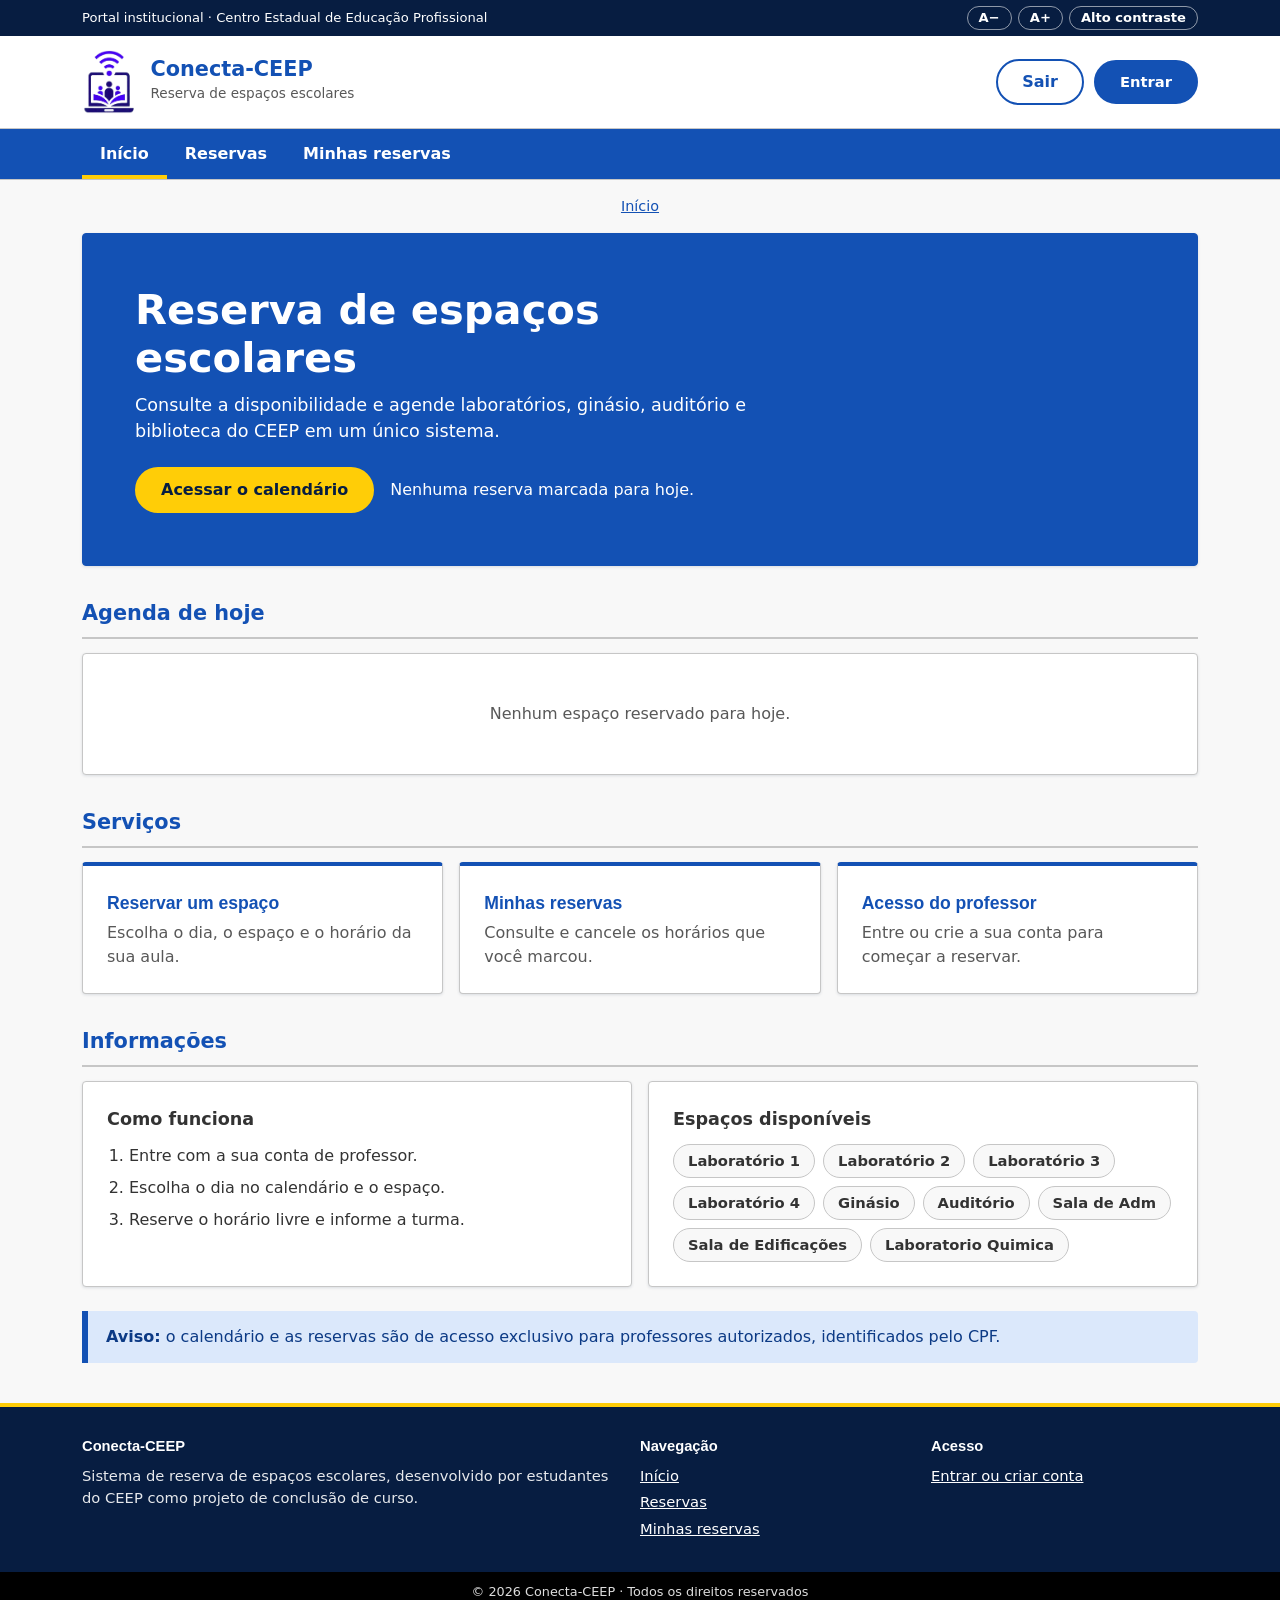
<file: frontend/index.html>
<!DOCTYPE html>
<html lang="pt-BR">
<head>
<meta charset="UTF-8">
<meta name="viewport" content="width=device-width, initial-scale=1, viewport-fit=cover">
<title>Conecta-CEEP</title>
<link rel="icon" type="image/png" href="title.png">
<link rel="stylesheet" href="style.css">
</head>
<body>

<div class="site-wrapper">
  <div class="util"><div class="in">
    <span>Portal institucional · Centro Estadual de Educação Profissional</span>
    <span class="tools" role="group" aria-label="Acessibilidade">
      <button type="button" id="aMenos" aria-label="Diminuir texto">A−</button>
      <button type="button" id="aMais" aria-label="Aumentar texto">A+</button>
      <button type="button" id="contraste" aria-pressed="false">Alto contraste</button>
    </span>
  </div></div>

  <header><div class="in">
    <a class="brand" href="#/inicio">
      <img src="Logo Conecta-CEEP.png" alt="Logo Conecta-CEEP" class="brand-logo">
      <span><b>Conecta-CEEP</b><small>Reserva de espaços escolares</small></span>
    </a>
    <div class="who">
      <span id="whoName"></span>
      <button class="btn ghost" id="logout" hidden>Sair</button>
      <a class="btn" id="loginLink" href="#/login">Entrar</a>
    </div>
  </div></header>

  <nav class="main" id="nav" aria-label="Principal"><div class="in">
    <a href="#/inicio" data-p="inicio">Início</a>
    <a href="#/reservas" data-p="reservas">Reservas</a>
    <a href="#/minhas" data-p="minhas">Minhas reservas</a>
    <a href="#/professores" data-p="professores" id="navProf" hidden>Professores</a>
  </div></nav>

  <div class="in crumb" id="crumb" aria-label="Você está em"></div>

  <main>
    <!-- PÁGINA INICIAL (livre) -->
    <section id="home" class="page">
      <div class="card hero">
        <h1>Reserva de espaços escolares</h1>
        <p>Consulte a disponibilidade e agende laboratórios, ginásio, auditório e biblioteca do CEEP em um único sistema.</p>
        <div class="row-l">
          <a class="btn accent" href="#/reservas">Acessar o calendário</a>
          <span id="homeHoje"></span>
        </div>
      </div>
      <h2 class="sec">Agenda de hoje</h2>
      <div class="card agenda" id="homeAgenda"></div>
      <h2 class="sec">Serviços</h2>
      <div class="svcs">
        <a class="card svc" href="#/reservas"><b>Reservar um espaço</b><span>Escolha o dia, o espaço e o horário da sua aula.</span></a>
        <a class="card svc" href="#/minhas"><b>Minhas reservas</b><span>Consulte e cancele os horários que você marcou.</span></a>
        <a class="card svc" href="#/login"><b>Acesso do professor</b><span>Entre ou crie a sua conta para começar a reservar.</span></a>
      </div>
      <h2 class="sec">Informações</h2>
      <div class="two">
        <div class="card"><h3>Como funciona</h3>
          <ol class="steps"><li>Entre com a sua conta de professor.</li><li>Escolha o dia no calendário e o espaço.</li><li>Reserve o horário livre e informe a turma.</li></ol>
        </div>
        <div class="card"><h3>Espaços disponíveis</h3><ul class="chips" id="homeEspacos"></ul></div>
      </div>
      <p class="notice"><strong>Aviso:</strong> o calendário e as reservas são de acesso exclusivo para professores autorizados, identificados pelo CPF.</p>
    </section>

    <!-- LOGIN / CADASTRO -->
    <section id="auth" hidden aria-label="Acesso ao sistema"><div class="card authcard">
      <a class="fechar" href="#/inicio" aria-label="Fechar e voltar ao início">×</a>
      <h1>Reserve os espaços da escola</h1>
      <p id="authNote"></p>
      <div class="tabs" role="tablist">
        <button role="tab" id="tabIn" aria-selected="true">Entrar</button>
        <button role="tab" id="tabUp" aria-selected="false">Criar conta</button>
      </div>
      <form id="authForm" novalidate>
        <div id="nameWrap" hidden>
          <label for="fName">Nome completo</label>
          <input id="fName" autocomplete="name">
        </div>
        <label for="fCpf">CPF</label>
        <input id="fCpf" inputmode="numeric" maxlength="14" placeholder="000.000.000-00" autocomplete="username">
        <label for="fPass">Senha</label>
        <input id="fPass" type="password" autocomplete="current-password">
        <div class="msg" id="authMsg" role="alert"></div>
        <button class="btn" style="width:100%;margin-top:6px" id="authBtn">Entrar</button>
      </form>
    </div></section>

    <!-- APLICATIVO -->
    <section id="app" hidden>
      <div class="card">
        <div class="cal-head">
          <button id="prev" aria-label="Mês anterior">‹</button>
          <h2 id="monthTitle"></h2>
          <button id="next" aria-label="Próximo mês">›</button>
        </div>
        <div class="grid" id="dows"></div>
        <div class="grid" id="days" style="margin-top:4px"></div>
        <div class="legend">
          <span><i style="background:var(--brand)"></i>Dia selecionado</span>
          <span><i style="background:var(--busy)"></i>Quantidade de reservas</span>
        </div>
      </div>

      <div class="card" id="panel">
        <h2 id="dayTitle"></h2>
        <p class="sub" id="daySub">Escolha o espaço para ver os horários.</p>
        <label for="turno">Turno</label>
        <select id="turno" aria-label="Filtrar horários por turno">
          <option value="matutino">Matutino</option>
          <option value="vespertino">Vespertino</option>
          <option value="noturno">Noturno</option>
        </select>
        <div class="ov" id="overview" role="group" aria-label="Ocupação por espaço no dia"></div>
        <label for="space">Espaço</label>
        <select id="space"></select>
        <div class="slots" id="slots"></div>
      </div>
    </section>

    <section id="prof" class="card page" hidden>
      <h2>Professores autorizados</h2>
      <p class="sub">Só quem tem o CPF nesta lista consegue criar conta e entrar no sistema.</p>
      <form id="profForm" class="inline" novalidate>
        <div><label for="cpfNovo">CPF</label><input id="cpfNovo" inputmode="numeric" maxlength="14" placeholder="000.000.000-00"></div>
        <div><label for="nomeNovo">Nome do professor</label><input id="nomeNovo"></div>
        <button class="btn">Autorizar</button>
      </form>
      <div class="msg" id="profMsg" role="alert"></div>
      <div class="slots" id="profLista"></div>
    </section>

    <section id="minhas" class="card page" hidden>
      <h2>Minhas reservas</h2>
      <div class="slots" id="minhasLista"></div>
    </section>
  </main>

  <footer><div class="in">
    <div><h4>Conecta-CEEP</h4><p>Sistema de reserva de espaços escolares, desenvolvido por estudantes do CEEP como projeto de conclusão de curso.</p></div>
    <div><h4>Navegação</h4><a href="#/inicio">Início</a><a href="#/reservas">Reservas</a><a href="#/minhas">Minhas reservas</a></div>
    <div><h4>Acesso</h4><a href="#/login">Entrar ou criar conta</a></div>
  </div><div class="copy">© 2026 Conecta-CEEP · Todos os direitos reservados</div></footer>
</div>

<div id="toast" role="status" aria-live="polite"></div>

<dialog id="dlg">
  <h3 id="dlgTitle">Reservar horário</h3>
  <p id="dlgInfo" style="margin:0;color:var(--muted);font-size:.9rem"></p>
  <label for="turma">Turma ou atividade</label>
  <input id="turma" placeholder="Ex.: 3º C, aula de Back-End">
  <div class="msg" id="dlgMsg"></div>
  <div class="row">
    <button class="btn ghost" id="dlgCancel" type="button">Cancelar</button>
    <button class="btn" id="dlgOk" type="button">Reservar</button>
  </div>
</dialog>

<script src="script.js"></script>
</body>
</html>
</file>
<file: frontend/style.css>
:root {
    --bg: #f8f8f8;
    --surface: #fff;
    --ink: #333;
    --muted: #585858;
    --line: #c6c6c6;
    --brand: #1351b4;
    --brand-ink: #fff;
    --gov: #1351b4;
    --gov-dark: #071d41;
    --accent: #ffcd07;
    --free: #e3f5e6;
    --free-ink: #0f5e1a;
    --busy: #fde8e4;
    --busy-ink: #a31a05;
    --mine: #dbe8fb;
    --mine-ink: #0c3a85;
    box-sizing: border-box;
    padding-top: env(safe-area-inset-top, 0px);
    padding-bottom: env(safe-area-inset-bottom, 0px);
}

:root[data-theme="dark"] {
    --bg: #000;
    --surface: #000;
    --ink: #fff;
    --muted: #eee;
    --line: #fff;
    --brand: #ffcd07;
    --brand-ink: #000;
    --gov: #000;
    --gov-dark: #000;
    --free: #000;
    --free-ink: #7dffa0;
    --busy: #000;
    --busy-ink: #ff9d8f;
    --mine: #000;
    --mine-ink: #9cc2ff;
}

[data-theme="dark"] .slot,
[data-theme="dark"] .hero {
    border: 1px solid currentColor;
}

html, body {
    height: 100%;
    margin: 0;
}

html {
    font-size: var(--fs, 100%);
    scroll-padding-top: env(safe-area-inset-top, 0px);
}

*,
*::before,
*::after {
    box-sizing: border-box;
}

body {
    background: var(--bg);
    color: var(--ink);
    font-family: "Source Sans 3", system-ui, -apple-system, "Segoe UI", sans-serif;
    line-height: 1.5;
}

/* Estrutura para manter o rodapé sempre na parte inferior da tela */
.site-wrapper {
    display: flex;
    flex-direction: column;
    min-height: 100vh;
}

main {
    flex: 1 0 auto;
    width: 100%;
    max-width: 1180px;
    margin: 0 auto;
    padding: 16px clamp(14px, 4vw, 32px) 40px;
}

h1,
h2,
h3,
.brand b,
.mark {
    font-family: "Raleway", "Source Sans 3", system-ui, sans-serif;
}

button,
input,
select {
    font: inherit;
    color: inherit;
    font-size: 1rem;
    -webkit-user-select: text;
    user-select: text;
}

button {
    cursor: pointer;
}

a {
    color: var(--brand);
}

:focus-visible {
    outline: 3px solid var(--accent);
    outline-offset: 2px;
    box-shadow: 0 0 0 5px var(--gov-dark);
}

.in {
    max-width: 1180px;
    margin: 0 auto;
    padding-left: clamp(14px, 4vw, 32px);
    padding-right: clamp(14px, 4vw, 32px);
}

.util {
    background: var(--gov-dark);
    color: #fff;
    font-size: .82rem;
}

.util .in {
    display: flex;
    justify-content: space-between;
    align-items: center;
    gap: 10px;
    flex-wrap: wrap;
    padding-top: 6px;
    padding-bottom: 6px;
}

.util .tools {
    display: flex;
    gap: 6px;
    align-items: center;
}

.util button {
    background: none;
    border: 1px solid rgba(255, 255, 255, .55);
    color: #fff;
    border-radius: 99px;
    padding: 1px 11px;
    font-weight: 600;
    font-size: .82rem;
}

.util button:hover {
    background: rgba(255, 255, 255, .15);
}

header {
    background: var(--surface);
    border-bottom: 1px solid var(--line);
}

header .in {
    display: flex;
    align-items: center;
    justify-content: space-between;
    gap: 14px;
    flex-wrap: wrap;
    padding-top: 14px;
    padding-bottom: 14px;
}

.brand {
    display: flex;
    align-items: center;
    gap: 12px;
    text-decoration: none;
    color: var(--ink);
}

.brand-logo {
    height: 4em;
    width: auto;
    object-fit: contain;
    vertical-align: middle;
}

.mark {
    width: 46px;
    height: 46px;
    border-radius: 4px;
    background: var(--gov);
    color: #fff;
    display: grid;
    place-items: center;
    font-weight: 800;
    font-size: 1.3rem;
    border: 1px solid var(--line);
    border-bottom: 4px solid var(--accent);
}

.brand b {
    display: block;
    font-weight: 800;
    font-size: 1.3rem;
    line-height: 1.1;
    color: var(--gov);
}

[data-theme="dark"] .brand b {
    color: var(--accent);
}

.brand small {
    color: var(--muted);
    font-size: .85rem;
}

.who {
    display: flex;
    align-items: center;
    gap: 10px;
    font-size: .92rem;
    font-weight: 600;
}

nav.main {
    background: var(--gov);
    border-bottom: 1px solid var(--line);
}

nav.main .in {
    display: flex;
    flex-wrap: wrap;
}

nav.main a {
    color: #fff;
    text-decoration: none;
    font-weight: 700;
    padding: 13px 18px 9px;
    border-bottom: 4px solid transparent;
}

nav.main a:hover {
    background: rgba(255, 255, 255, .14);
}

nav.main a[aria-current="page"] {
    border-bottom-color: var(--accent);
}

.crumb {
    padding-top: 16px;
    padding-bottom: 0;
    font-size: .9rem;
    color: var(--muted);
}

.btn {
    display: inline-block;
    border: 2px solid var(--brand);
    border-radius: 99px;
    padding: 9px 24px;
    font-weight: 700;
    background: var(--brand);
    color: var(--brand-ink);
    text-decoration: none;
    text-align: center;
}

.btn:hover {
    filter: brightness(1.12);
}

.btn.ghost {
    background: transparent;
    color: var(--brand);
}

.btn.danger {
    background: var(--busy);
    color: var(--busy-ink);
    border-color: var(--busy-ink);
}

.btn.accent {
    background: var(--accent);
    border-color: var(--accent);
    color: #071d41;
}

.card {
    background: var(--surface);
    border: 1px solid var(--line);
    border-radius: 4px;
    padding: clamp(14px, 3vw, 24px);
    box-shadow: 0 1px 3px rgba(7, 29, 65, .12);
}

.page[hidden],
#app[hidden],
#auth[hidden] {
    display: none;
}

.hero {
    background: var(--gov);
    color: #fff;
    border-color: var(--gov);
    padding: clamp(24px, 5vw, 52px);
}

.hero h1 {
    margin: 0 0 10px;
    font-size: clamp(1.7rem, 4.5vw, 2.6rem);
    line-height: 1.15;
    font-weight: 800;
    max-width: 22ch;
}

.hero p {
    margin: 0 0 22px;
    max-width: 60ch;
    font-size: 1.1rem;
}

.row-l {
    display: flex;
    align-items: center;
    flex-wrap: wrap;
    gap: 16px;
}

.sec {
    margin: 32px 0 14px;
    font-size: 1.3rem;
    font-weight: 800;
    color: var(--gov);
    padding-bottom: 8px;
    border-bottom: 2px solid var(--line);
}

[data-theme="dark"] .sec {
    color: var(--accent);
}

.svcs {
    display: grid;
    grid-template-columns: repeat(3, 1fr);
    gap: 16px;
}

.svc {
    display: block;
    text-decoration: none;
    color: var(--ink);
    border-top: 4px solid var(--gov);
}

.svc:hover {
    background: var(--mine);
}

.svc b {
    display: block;
    font-family: "Raleway", sans-serif;
    font-size: 1.1rem;
    color: var(--gov);
    margin-bottom: 4px;
}

[data-theme="dark"] .svc b {
    color: var(--accent);
}

.svc span {
    color: var(--muted);
}

.two {
    display: grid;
    grid-template-columns: 1fr 1fr;
    gap: 16px;
}

.two h3,
#minhas h2,
#panel h2 {
    margin: 0 0 12px;
    font-size: 1.1rem;
}

.steps {
    margin: 0;
    padding-left: 22px;
    display: grid;
    gap: 8px;
}

.chips {
    list-style: none;
    margin: 0;
    padding: 0;
    display: flex;
    flex-wrap: wrap;
    gap: 8px;
}

.chips li {
    padding: 5px 14px;
    border-radius: 99px;
    background: var(--bg);
    border: 1px solid var(--line);
    font-weight: 600;
    font-size: .92rem;
}

.notice {
    margin: 24px 0 0;
    padding: 14px 18px;
    border-left: 6px solid var(--gov);
    background: var(--mine);
    color: var(--mine-ink);
    border-radius: 0 4px 4px 0;
}

footer {
    background: var(--gov-dark);
    color: #fff;
    margin-top: auto;
    border-top: 4px solid var(--accent);
}

footer .in {
    display: grid;
    grid-template-columns: 2fr 1fr 1fr;
    gap: 24px;
    padding-top: 28px;
    padding-bottom: 28px;
    font-size: .92rem;
}

footer h4 {
    margin: 0 0 8px;
    font-family: "Raleway", sans-serif;
}

footer a {
    color: #fff;
    display: block;
    margin-bottom: 4px;
}

footer p {
    margin: 0;
    opacity: .9;
}

.copy {
    background: #000;
    color: #ddd;
    text-align: center;
    font-size: .8rem;
    padding: 10px;
}

#auth {
    position: fixed;
    inset: 0;
    z-index: 40;
    display: flex;
    align-items: center;
    justify-content: center;
    padding: 16px;
    background: rgba(7, 29, 65, .45);
    -webkit-backdrop-filter: blur(9px);
    backdrop-filter: blur(9px);
    overflow: auto;
}

[data-theme="dark"] #auth {
    background: rgba(0, 0, 0, .72);
}

.authcard {
    position: relative;
    width: 100%;
    max-width: 420px;
    box-shadow: 0 20px 60px rgba(0, 0, 0, .35);
    border-top: 4px solid var(--accent);
}

.fechar {
    position: absolute;
    top: 8px;
    right: 14px;
    font-size: 1.7rem;
    line-height: 1;
    text-decoration: none;
    color: var(--muted);
}

.fechar:hover {
    color: var(--ink);
}

@keyframes fade {
    from {
        opacity: 0;
    }
    to {
        opacity: 1;
    }
}

@keyframes pop {
    from {
        opacity: 0;
        transform: translateY(28px) scale(.95);
    }
    to {
        opacity: 1;
        transform: none;
    }
}

@keyframes rise {
    from {
        opacity: 0;
        transform: translateY(12px);
    }
    to {
        opacity: 1;
        transform: none;
    }
}

@keyframes shake {
    0%, 100% {
        transform: none;
    }
    20% {
        transform: translateX(-9px);
    }
    40% {
        transform: translateX(8px);
    }
    60% {
        transform: translateX(-5px);
    }
    80% {
        transform: translateX(3px);
    }
}

@media (prefers-reduced-motion: no-preference) {
    #auth {
        animation: fade .3s ease both;
    }
    .authcard {
        animation: pop .5s cubic-bezier(.2, .8, .2, 1) both;
    }
    .authcard.shake {
        animation: shake .4s ease;
    }
    .authcard h1,
    .authcard #authNote,
    .authcard .tabs {
        animation: rise .5s .12s both;
    }
    .authcard #authNote {
        animation-delay: .18s;
    }
    .authcard .tabs {
        animation-delay: .24s;
    }
    #authForm > * {
        animation: rise .5s both;
    }
    #authForm > :nth-child(1) {
        animation-delay: .30s;
    }
    #authForm > :nth-child(2) {
        animation-delay: .36s;
    }
    #authForm > :nth-child(3) {
        animation-delay: .42s;
    }
    #authForm > :nth-child(4) {
        animation-delay: .48s;
    }
    #authForm > :nth-child(5) {
        animation-delay: .54s;
    }
    #authForm > :nth-child(6) {
        animation-delay: .60s;
    }
    input:focus {
        transition: box-shadow .2s;
    }
}

input:focus {
    box-shadow: 0 0 0 3px rgba(19, 81, 180, .3);
    border-color: var(--brand);
}

#auth h1 {
    margin: 0 0 4px;
    font-size: 1.5rem;
    color: var(--gov);
}

[data-theme="dark"] #auth h1 {
    color: var(--accent);
}

#auth p {
    margin: 0 0 18px;
    color: var(--muted);
}

.tabs {
    display: flex;
    gap: 6px;
    margin-bottom: 16px;
}

.tabs button {
    flex: 1;
    padding: 9px;
    border-radius: 99px;
    border: 2px solid var(--brand);
    background: transparent;
    color: var(--brand);
    font-weight: 700;
}

.tabs button[aria-selected="true"] {
    background: var(--brand);
    color: var(--brand-ink);
}

label {
    display: block;
    font-weight: 700;
    font-size: .92rem;
    margin: 12px 0 4px;
}

input,
select {
    width: 100%;
    padding: 10px 12px;
    border-radius: 4px;
    border: 1px solid #888;
    background: var(--surface);
}

.msg {
    min-height: 1.4em;
    margin-top: 10px;
    font-size: .92rem;
    color: var(--busy-ink);
    font-weight: 600;
}

#app {
    display: grid;
    grid-template-columns: minmax(0, 1.15fr) minmax(0, 1fr);
    gap: 20px;
    align-items: start;
}

.cal-head {
    display: flex;
    align-items: center;
    justify-content: space-between;
    margin-bottom: 12px;
}

.cal-head h2 {
    margin: 0;
    font-size: 1.25rem;
    text-transform: capitalize;
}

.cal-head button {
    width: 40px;
    height: 40px;
    border-radius: 50%;
    border: 2px solid var(--brand);
    background: transparent;
    color: var(--brand);
    font-size: 1.2rem;
    font-weight: 700;
}

.grid {
    display: grid;
    grid-template-columns: repeat(7, 1fr);
    gap: 4px;
}

.dow {
    text-align: center;
    font-size: .82rem;
    font-weight: 700;
    color: var(--muted);
    padding: 4px 0;
}

.day {
    aspect-ratio: 1 / 1;
    min-height: 44px;
    border-radius: 4px;
    border: 1px solid var(--line);
    background: var(--surface);
    display: flex;
    flex-direction: column;
    align-items: center;
    justify-content: center;
    gap: 2px;
    font-weight: 700;
}

.day:hover {
    border-color: var(--brand);
    border-width: 2px;
}

.day.out {
    visibility: hidden;
}

.day.weekend {
    color: var(--muted);
    background: var(--bg);
}

.day.today {
    box-shadow: inset 0 0 0 2px var(--brand);
}

.day.sel {
    background: var(--brand);
    color: var(--brand-ink);
    border-color: var(--brand);
}

.day small {
    font-size: .65rem;
    font-weight: 700;
    padding: 0 6px;
    border-radius: 99px;
    background: var(--busy);
    color: var(--busy-ink);
}

.day.sel small {
    background: var(--brand-ink);
    color: var(--brand);
}

.legend {
    display: flex;
    flex-wrap: wrap;
    gap: 14px;
    margin-top: 14px;
    font-size: .85rem;
    color: var(--muted);
}

.legend i {
    display: inline-block;
    width: 12px;
    height: 12px;
    border-radius: 3px;
    margin-right: 5px;
    vertical-align: -1px;
}

#panel .sub {
    margin: 0 0 14px;
    color: var(--muted);
    font-size: .92rem;
}

#turno {
    display: block;
    width: min(100%, 320px);
    margin: 4px 0 16px;
    padding: 8px 12px;
    border: 1px solid var(--line);
    border-radius: 4px;
    background: var(--surface);
}

#panel h2 {
    text-transform: capitalize;
    font-size: 1.25rem;
    margin-bottom: 2px;
}

.slots {
    display: grid;
    gap: 8px;
    margin-top: 14px;
}

.slot {
    display: flex;
    align-items: center;
    justify-content: space-between;
    gap: 10px;
    padding: 10px 14px;
    border-radius: 4px;
    border: 1px solid transparent;
    border-left: 6px solid currentColor;
    text-align: left;
    width: 100%;
}

.slot .t {
    font-weight: 800;
    min-width: 92px;
}

.slot .d {
    flex: 1;
    font-size: .92rem;
}

.slot.free {
    background: var(--free);
    color: var(--free-ink);
}

.slot.busy {
    background: var(--busy);
    color: var(--busy-ink);
    cursor: default;
}

.slot.mine {
    background: var(--mine);
    color: var(--mine-ink);
}

.empty {
    color: var(--muted);
    padding: 24px 8px;
    text-align: center;
}

dialog {
    border: 1px solid var(--line);
    border-radius: 4px;
    background: var(--surface);
    color: var(--ink);
    max-width: 400px;
    width: calc(100% - 32px);
    padding: 22px;
}

dialog::backdrop {
    background: rgba(7, 29, 65, .6);
}

dialog h3 {
    margin: 0 0 4px;
}

.row {
    display: flex;
    gap: 8px;
    margin-top: 16px;
    justify-content: flex-end;
}

.ov {
    margin: 0 0 4px;
}

.ov button {
    border: 1px solid var(--line);
    background: var(--surface);
    border-radius: 99px;
    padding: 5px 12px;
    font-weight: 600;
    font-size: .85rem;
}

.ov button[aria-pressed="true"] {
    background: var(--brand);
    color: var(--brand-ink);
    border-color: var(--brand);
}

.ov b {
    font-weight: 800;
}

.agenda .ln {
    display: grid;
    grid-template-columns: 140px 1fr;
    gap: 4px 16px;
    padding: 10px 0;
    border-bottom: 1px solid var(--line);
}

.agenda .ln:last-child {
    border-bottom: 0;
}

.agenda .h {
    font-weight: 800;
    color: var(--gov);
}

[data-theme="dark"] .agenda .h {
    color: var(--accent);
}

#toast {
    position: fixed;
    left: 50%;
    bottom: calc(20px + env(safe-area-inset-bottom, 0px));
    transform: translate(-50%, 20px);
    background: var(--gov-dark);
    color: #fff;
    border-left: 6px solid var(--accent);
    padding: 12px 18px;
    border-radius: 4px;
    box-shadow: 0 6px 20px rgba(0, 0, 0, .3);
    opacity: 0;
    pointer-events: none;
    max-width: calc(100% - 32px);
    z-index: 50;
}

#toast.on {
    opacity: 1;
    transform: translate(-50%, 0);
}

.inline {
    display: grid;
    grid-template-columns: 1fr 1fr auto;
    gap: 10px;
    align-items: end;
}

.sub {
    margin: 0 0 14px;
    color: var(--muted);
}

@media (max-width: 820px) {
    #app,
    .two,
    .svcs,
    footer .in,
    .inline {
        grid-template-columns: 1fr;
    }
}

@media (max-width: 520px) {
    .agenda .ln {
        grid-template-columns: 1fr;
    }
}

@media (prefers-reduced-motion: no-preference) {
    #toast {
        transition: opacity .2s, transform .2s;
    }
    .slot,
    .day,
    .svc,
    .btn {
        transition: background .15s, border-color .15s, filter .15s;
    }
}
</file>
